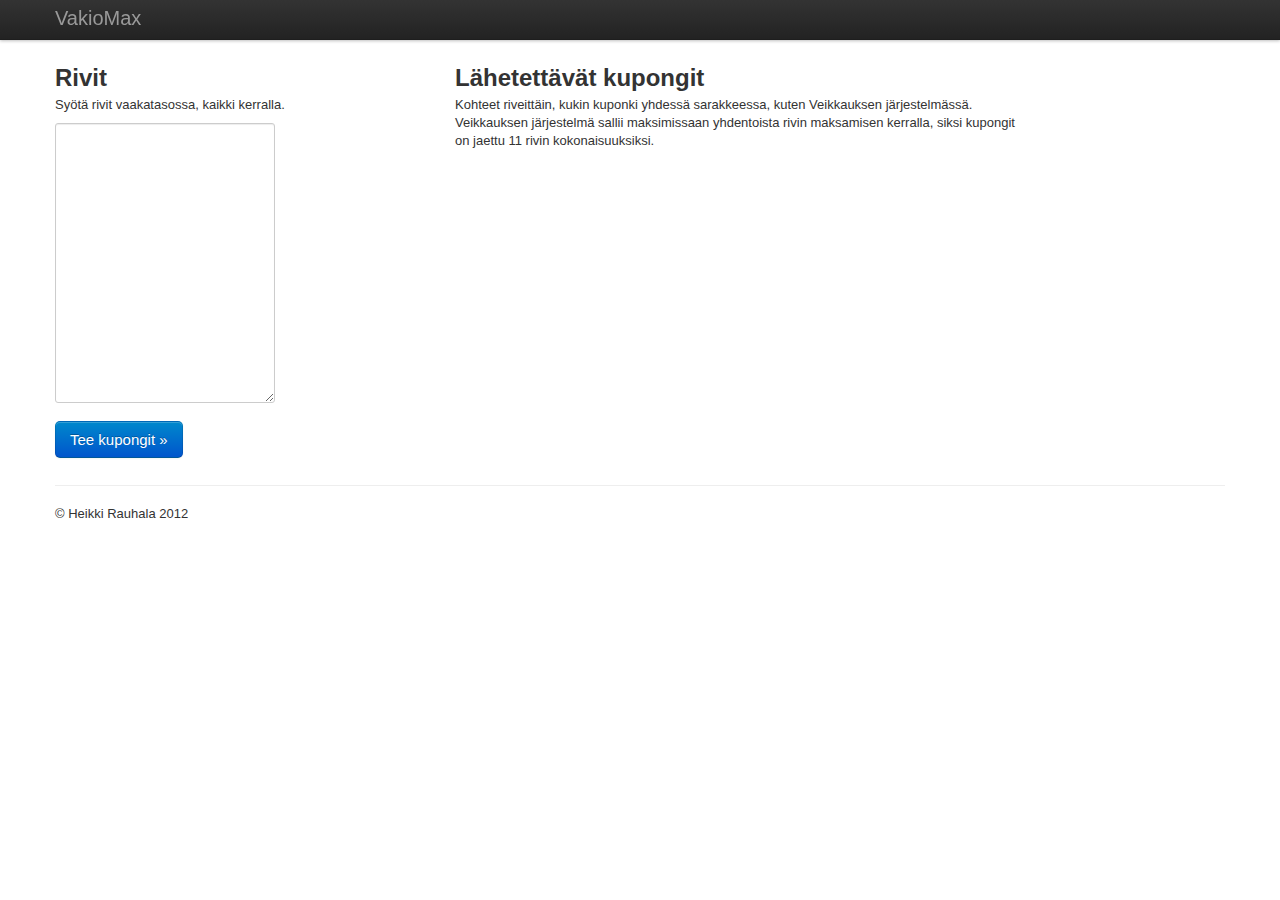
<file: index.html>
<!doctype html>
<html class="no-js" lang="en">
<head>
	<meta charset="utf-8">
	<meta http-equiv="X-UA-Compatible" content="IE=edge,chrome=1">

	<title>VakioMax</title>
	<meta name="description" content="The professional way to file Vakioveikkaus coupons to veikkaus.fi">
	<meta name="author" content="Heikki Rauhala">

	<meta name="viewport" content="width=device-width">

	<link rel="stylesheet" href="css/bootstrap.min.css">
	<style>
	body {
	  padding-top: 60px;
	  padding-bottom: 40px;
	}
	</style>
	<link rel="stylesheet" href="css/bootstrap-responsive.min.css">
	<link rel="stylesheet" href="css/style.css">

	<!--[if lt IE 9]>
	<script src="//html5shiv.googlecode.com/svn/trunk/html5.js"></script>
	<script>window.html5 || document.write('<script src="js/libs/html5.js"><\/script>')</script>
	<![endif]-->
</head>
<body>
    <div class="navbar navbar-fixed-top">
      <div class="navbar-inner">
        <div class="container">
          <a class="brand" href="#">VakioMax</a>
        </div>
      </div>
    </div>

    <div class="container">
      <div class="row">
        <div class="span4">
          <h2>Rivit</h2>
            <p>Syötä rivit vaakatasossa, kaikki kerralla.</p>
	  <p>
	    <textarea id="raw-rows" rows="15" cols="13"></textarea>
          <p><a id="create-coupons" class="btn btn-primary btn-large">Tee kupongit &raquo;</a></p>
        </div>
        <div class="span6">
          <h2>Lähetettävät kupongit</h2>
            <p>Kohteet riveittäin, kukin kuponki yhdessä sarakkeessa, kuten Veikkauksen järjestelmässä.
                Veikkauksen järjestelmä sallii maksimissaan yhdentoista rivin maksamisen kerralla, siksi
                kupongit on jaettu 11 rivin kokonaisuuksiksi.</p>
	  <div id="coupons"></div>
       </div>
      </div>

      <hr>

      <footer>
        <p>&copy; Heikki Rauhala 2012</p>
      </footer>

    </div> <!-- /container -->
<script src="//ajax.googleapis.com/ajax/libs/jquery/1.7.2/jquery.min.js"></script>
<script src="js/libs/underscore-1.3.3.min.js"></script>
<script>window.jQuery || document.write('<script src="js/libs/jquery-1.7.2.min.js"><\/script>')</script>

<script src="js/libs/bootstrap/bootstrap.min.js"></script>

<script src="js/plugins.js"></script>
<script src="js/script.js"></script>
</body>
</html>
</file>
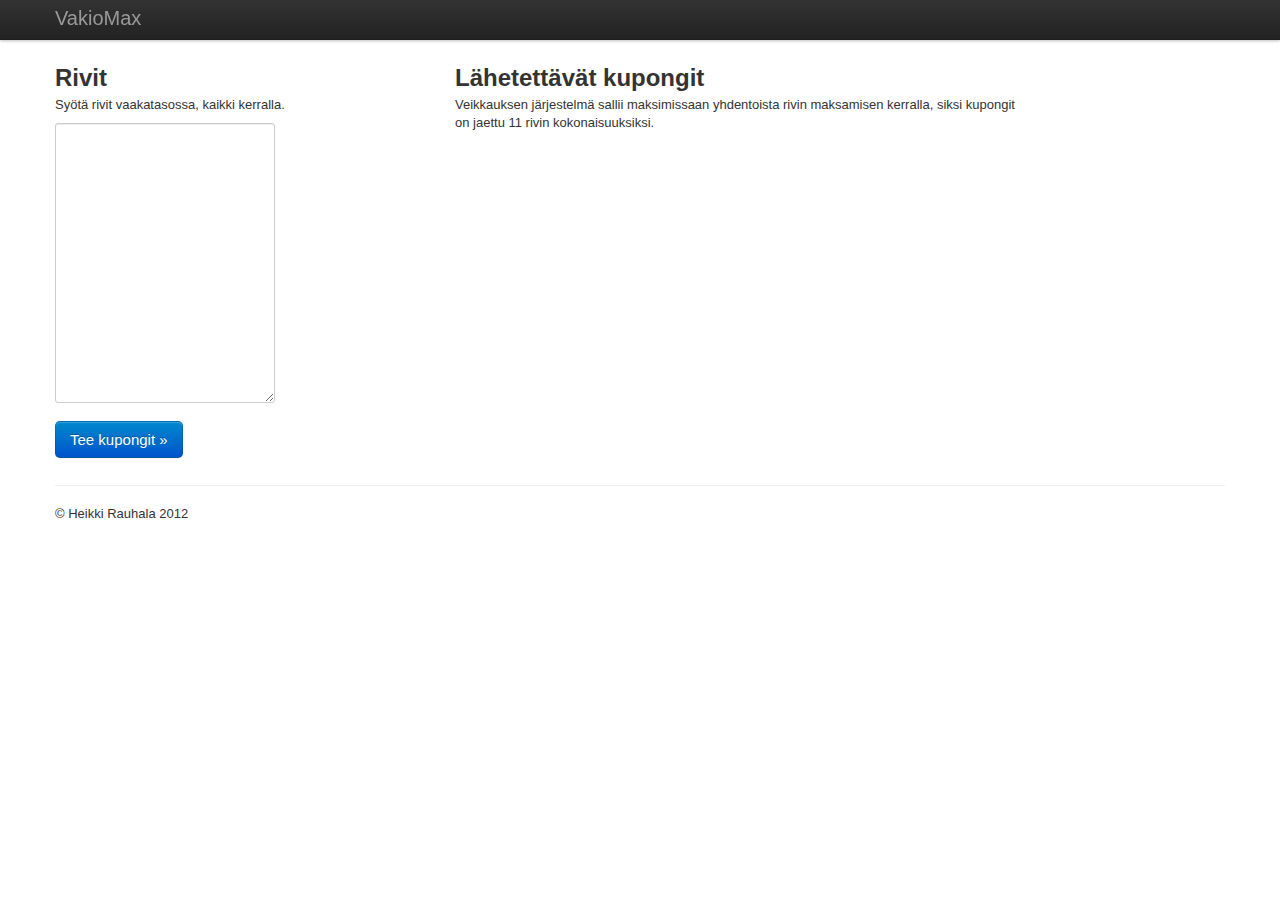
<file: public/index.html>
<!doctype html>
<html class="no-js" lang="en">
<head>
	<meta charset="utf-8">
	<meta http-equiv="X-UA-Compatible" content="IE=edge,chrome=1">

	<title>VakioMax</title>
	<meta name="description" content="The professional way to file Vakioveikkaus coupons to veikkaus.fi">
	<meta name="author" content="Heikki Rauhala">

	<meta name="viewport" content="width=device-width">

	<link rel="stylesheet" href="css/bootstrap.min.css">
	<style>
	body {
	  padding-top: 60px;
	  padding-bottom: 40px;
	}
	</style>
	<link rel="stylesheet" href="css/bootstrap-responsive.min.css">
	<link rel="stylesheet" href="css/style.css">

	<!--[if lt IE 9]>
	<script src="//html5shiv.googlecode.com/svn/trunk/html5.js"></script>
	<script>window.html5 || document.write('<script src="js/libs/html5.js"><\/script>')</script>
	<![endif]-->
</head>
<body>
    <div class="navbar navbar-fixed-top">
      <div class="navbar-inner">
        <div class="container">
          <a class="brand" href="#">VakioMax</a>
        </div>
      </div>
    </div>

    <div class="container">
      <div class="row">
        <div class="span4">
          <h2>Rivit</h2>
            <p>Syötä rivit vaakatasossa, kaikki kerralla.</p>
	  <p>
	    <textarea id="raw-rows" rows="15" cols="13"></textarea>
          <p><a id="create-coupons" class="btn btn-primary btn-large">Tee kupongit &raquo;</a></p>
        </div>
        <div class="span6">
          <h2>Lähetettävät kupongit</h2>
            <p>Veikkauksen järjestelmä sallii maksimissaan yhdentoista rivin maksamisen kerralla, siksi
                kupongit on jaettu 11 rivin kokonaisuuksiksi.</p>
	  <div id="coupons"></div>
       </div>
      </div>

      <hr>

      <footer>
        <p>&copy; Heikki Rauhala 2012</p>
      </footer>

    </div> <!-- /container -->
<script src="//ajax.googleapis.com/ajax/libs/jquery/1.7.2/jquery.min.js"></script>
<script src="js/libs/underscore-1.3.3.min.js"></script>
<script>window.jQuery || document.write('<script src="js/libs/jquery-1.7.2.min.js"><\/script>')</script>

<script src="js/libs/bootstrap/bootstrap.min.js"></script>

<script src="js/plugins.js"></script>
<script src="js/script.js"></script>
</body>
</html>
</file>
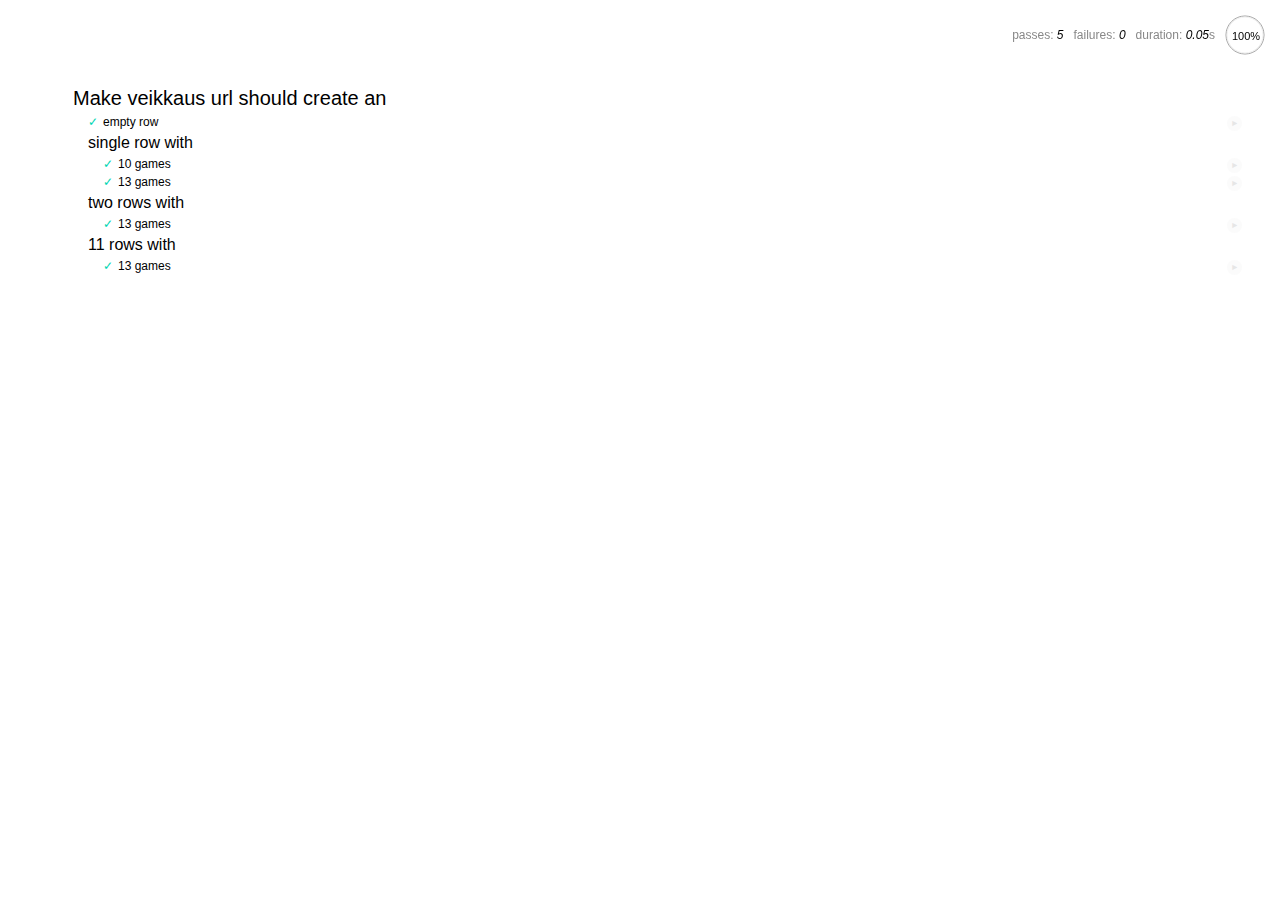
<file: public/test/index.html>
<html>
<head>
  <meta charset="utf-8">
  <title>Mocha Tests</title>
  <link rel="stylesheet" href="mocha.css" />
</head>
<body>
  <div id="mocha"></div>
  <script src="../js/libs/jquery-1.7.2.min.js"></script>
  <script src="../js/libs/underscore-1.3.3.min.js"></script>
  <script src="./chai.js"></script>
  <script src="./mocha.js"></script>
  <script>mocha.setup('bdd')</script>
  <script src="../js/script.js"></script>
  <script src="links-test.js"></script>
  <script>
    assert = chai.assert
    mocha.run();
  </script>
</body>
</html>
</file>
<file: css/style.css>
.submitted {
    background: lightgrey;
    color: #888888;
}

.game-index {
    font-weight: bold;
}
</file>
<file: public/css/style.css>
.submitted {
    background: lightgrey;
    color: #888888;
}

.game-index {
    font-weight: bold;
}
</file>
<file: public/test/mocha.css>
@charset "UTF-8";
body {
  font: 20px/1.5 "Helvetica Neue", Helvetica, Arial, sans-serif;
  padding: 60px 50px;
}

#mocha ul, #mocha li {
  margin: 0;
  padding: 0;
}

#mocha ul {
  list-style: none;
}

#mocha h1, #mocha h2 {
  margin: 0;
}

#mocha h1 {
  margin-top: 15px;
  font-size: 1em;
  font-weight: 200;
}

#mocha h1 a {
  text-decoration: none;
  color: inherit;
}

#mocha h1 a:hover {
  text-decoration: underline;
}

#mocha .suite .suite h1 {
  margin-top: 0;
  font-size: .8em;
}

.hidden {
  display: none;
}

#mocha h2 {
  font-size: 12px;
  font-weight: normal;
  cursor: pointer;
}

#mocha .suite {
  margin-left: 15px;
}

#mocha .test {
  margin-left: 15px;
}

#mocha .test.pending:hover h2::after {
  content: '(pending)';
  font-family: arial;
}

#mocha .test.pass.medium .duration {
  background: #C09853;
}

#mocha .test.pass.slow .duration {
  background: #B94A48;
}

#mocha .test.pass::before {
  content: '✓';
  font-size: 12px;
  display: block;
  float: left;
  margin-right: 5px;
  color: #00d6b2;
}

#mocha .test.pass .duration {
  font-size: 9px;
  margin-left: 5px;
  padding: 2px 5px;
  color: white;
  -webkit-box-shadow: inset 0 1px 1px rgba(0,0,0,.2);
  -moz-box-shadow: inset 0 1px 1px rgba(0,0,0,.2);
  box-shadow: inset 0 1px 1px rgba(0,0,0,.2);
  -webkit-border-radius: 5px;
  -moz-border-radius: 5px;
  -ms-border-radius: 5px;
  -o-border-radius: 5px;
  border-radius: 5px;
}

#mocha .test.pass.fast .duration {
  display: none;
}

#mocha .test.pending {
  color: #0b97c4;
}

#mocha .test.pending::before {
  content: '◦';
  color: #0b97c4;
}

#mocha .test.fail {
  color: #c00;
}

#mocha .test.fail pre {
  color: black;
}

#mocha .test.fail::before {
  content: '✖';
  font-size: 12px;
  display: block;
  float: left;
  margin-right: 5px;
  color: #c00;
}

#mocha .test pre.error {
  color: #c00;
  max-height: 300px;
  overflow: auto;
}

#mocha .test pre {
  display: inline-block;
  font: 12px/1.5 monaco, monospace;
  margin: 5px;
  padding: 15px;
  border: 1px solid #eee;
  border-bottom-color: #ddd;
  -webkit-border-radius: 3px;
  -webkit-box-shadow: 0 1px 3px #eee;
  -moz-border-radius: 3px;
  -moz-box-shadow: 0 1px 3px #eee;
}

#mocha .test h2 {
  position: relative;
}

#mocha .test a.replay {
  position: absolute;
  top: 3px;
  right: -20px;
  text-decoration: none;
  vertical-align: middle;
  display: block;
  width: 15px;
  height: 15px;
  line-height: 15px;
  text-align: center;
  background: #eee;
  font-size: 15px;
  -moz-border-radius: 15px;
  border-radius: 15px;
  -webkit-transition: opacity 200ms;
  -moz-transition: opacity 200ms;
  transition: opacity 200ms;
  opacity: 0.2;
  color: #888;
}

#mocha .test:hover a.replay {
  opacity: 1;
}

#mocha-report.pass .test.fail {
  display: none;
}

#mocha-report.fail .test.pass {
  display: none;
}

#mocha-error {
  color: #c00;
  font-size: 1.5  em;
  font-weight: 100;
  letter-spacing: 1px;
}

#mocha-stats {
  position: fixed;
  top: 15px;
  right: 10px;
  font-size: 12px;
  margin: 0;
  color: #888;
}

#mocha-stats .progress {
  float: right;
  padding-top: 0;
}

#mocha-stats em {
  color: black;
}

#mocha-stats a {
  text-decoration: none;
  color: inherit;
}

#mocha-stats a:hover {
  border-bottom: 1px solid #eee;
}

#mocha-stats li {
  display: inline-block;
  margin: 0 5px;
  list-style: none;
  padding-top: 11px;
}

code .comment { color: #ddd }
code .init { color: #2F6FAD }
code .string { color: #5890AD }
code .keyword { color: #8A6343 }
code .number { color: #2F6FAD }
</file>
